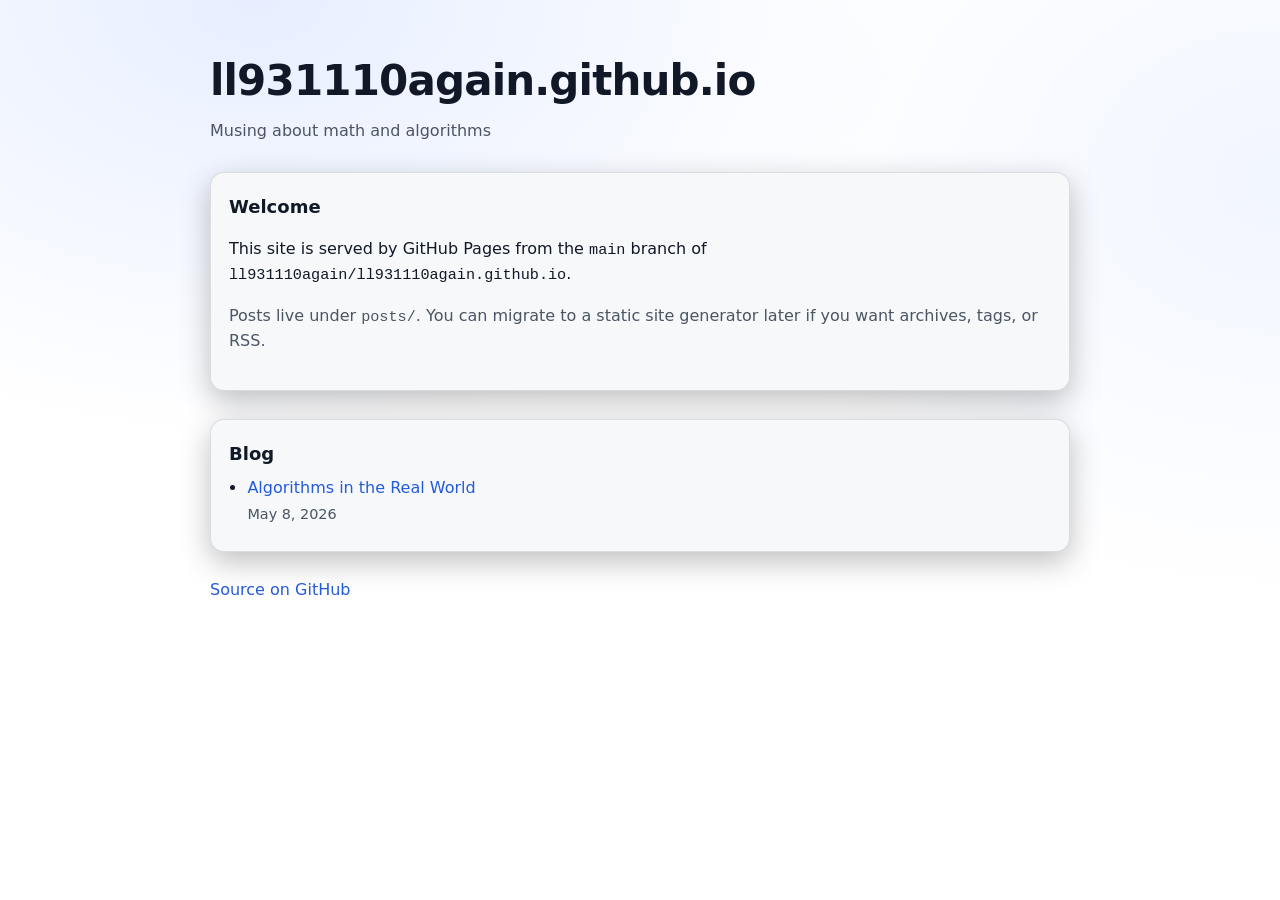
<file: index.html>
<!doctype html>
<html lang="en">
  <head>
    <meta charset="utf-8" />
    <meta name="viewport" content="width=device-width, initial-scale=1" />
    <title>ll931110again.github.io</title>
    <meta name="description" content="Musing about math and algorithms" />
    <link rel="stylesheet" href="/style.css" />
  </head>
  <body>
    <main class="container">
      <header class="header">
        <h1>ll931110again.github.io</h1>
        <p class="subtitle">Musing about math and algorithms</p>
      </header>

      <section class="card">
        <h2>Welcome</h2>
        <p>
          This site is served by GitHub Pages from the <code>main</code> branch of
          <code>ll931110again/ll931110again.github.io</code>.
        </p>
        <p class="muted">
          Posts live under <code>posts/</code>. You can migrate to a static site generator later if you want
          archives, tags, or RSS.
        </p>
      </section>

      <section class="card">
        <h2>Blog</h2>
        <ul class="post-list">
          <li>
            <a href="/posts/algorithms-in-the-real-world.html">Algorithms in the Real World</a>
            <span class="post-list-meta">May 8, 2026</span>
          </li>
        </ul>
      </section>

      <footer class="footer">
        <a href="https://github.com/ll931110again/ll931110again.github.io">Source on GitHub</a>
      </footer>
    </main>
  </body>
</html>
</file>
<file: style.css>
:root {
  color-scheme: light dark;
  --bg: #0b0f14;
  --card: #101826;
  --text: #e6edf3;
  --muted: #9fb0c0;
  --accent: #7aa2ff;
  --border: rgba(255, 255, 255, 0.08);
}

@media (prefers-color-scheme: light) {
  :root {
    --bg: #ffffff;
    --card: #f6f8fa;
    --text: #111827;
    --muted: #4b5563;
    --accent: #245bdb;
    --border: rgba(17, 24, 39, 0.12);
  }
}

* {
  box-sizing: border-box;
}

html,
body {
  height: 100%;
}

body {
  margin: 0;
  font-family:
    ui-sans-serif,
    system-ui,
    -apple-system,
    Segoe UI,
    Roboto,
    Helvetica,
    Arial,
    "Apple Color Emoji",
    "Segoe UI Emoji";
  line-height: 1.55;
  background: radial-gradient(1200px 800px at 20% 0%, rgba(122, 162, 255, 0.18), transparent 55%),
    radial-gradient(900px 700px at 100% 20%, rgba(122, 162, 255, 0.10), transparent 60%),
    var(--bg);
  color: var(--text);
}

a {
  color: var(--accent);
  text-decoration: none;
}

a:hover {
  text-decoration: underline;
}

code {
  font-family: ui-monospace, SFMono-Regular, Menlo, Monaco, Consolas, "Liberation Mono", "Courier New",
    monospace;
  font-size: 0.95em;
}

.container {
  max-width: 900px;
  margin: 0 auto;
  padding: 48px 20px;
}

.header h1 {
  margin: 0 0 6px 0;
  font-size: clamp(28px, 4vw, 42px);
  letter-spacing: -0.02em;
}

.subtitle {
  margin: 0;
  color: var(--muted);
}

.card {
  margin-top: 28px;
  padding: 20px 18px;
  background: var(--card);
  border: 1px solid var(--border);
  border-radius: 14px;
  box-shadow: 0 10px 30px rgba(0, 0, 0, 0.25);
}

.card h2 {
  margin: 0 0 8px 0;
  font-size: 18px;
}

.muted {
  color: var(--muted);
}

.footer {
  margin-top: 26px;
  color: var(--muted);
}

.nav-back {
  margin-bottom: 12px;
}

.nav-back a {
  color: var(--muted);
  font-size: 0.95rem;
}

.post-header h1 {
  margin: 0 0 8px 0;
  font-size: clamp(24px, 3.5vw, 34px);
  letter-spacing: -0.02em;
}

.post-meta {
  margin: 0;
  color: var(--muted);
  font-size: 0.95rem;
}

.post-body {
  margin-top: 22px;
}

.post-body p {
  margin: 0 0 1rem 0;
}

.post-body p:last-child {
  margin-bottom: 0;
}

.post-list {
  margin: 8px 0 0 0;
  padding-left: 1.15rem;
}

.post-list li {
  margin: 0.35rem 0;
}

.post-list-meta {
  display: block;
  margin-top: 2px;
  color: var(--muted);
  font-size: 0.9rem;
}

/* KaTeX: avoid horizontal overflow on narrow screens */
.katex-display {
  overflow-x: auto;
  overflow-y: hidden;
  padding: 0.25rem 0;
}
</file>
